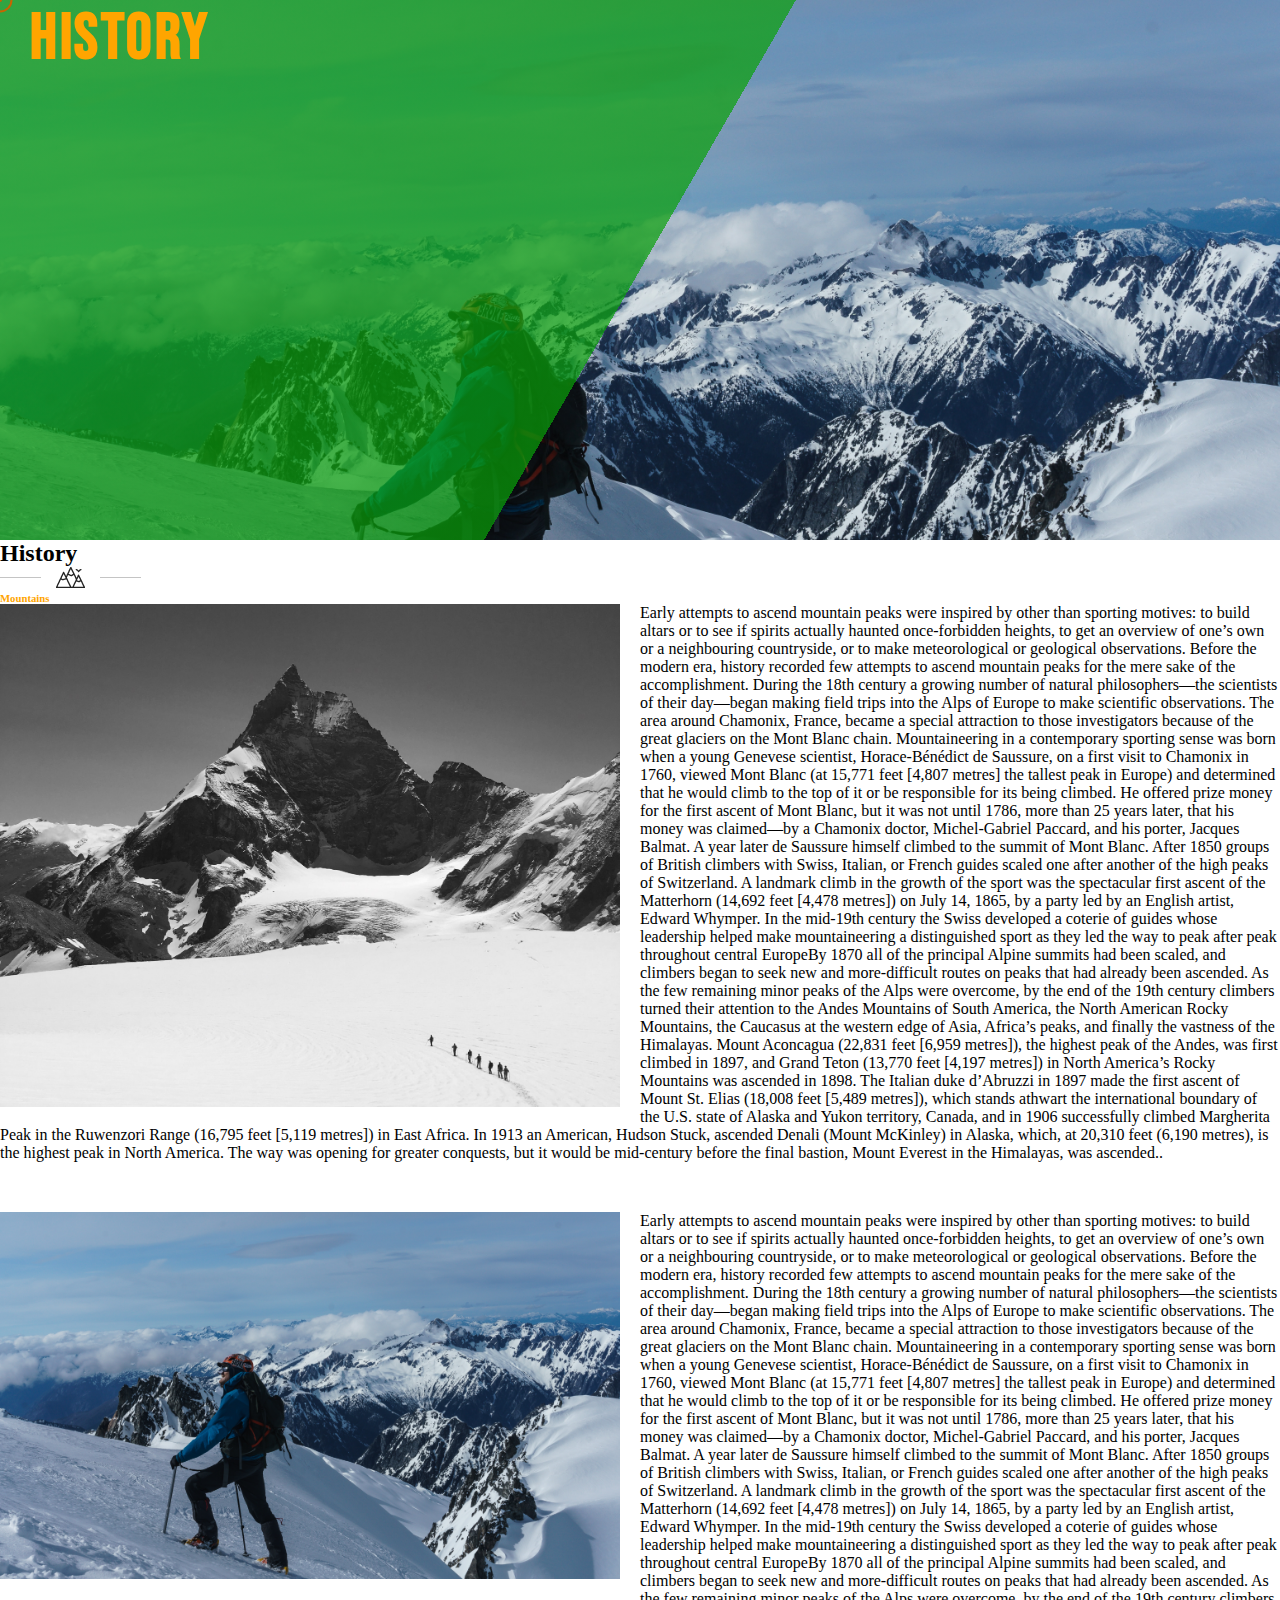
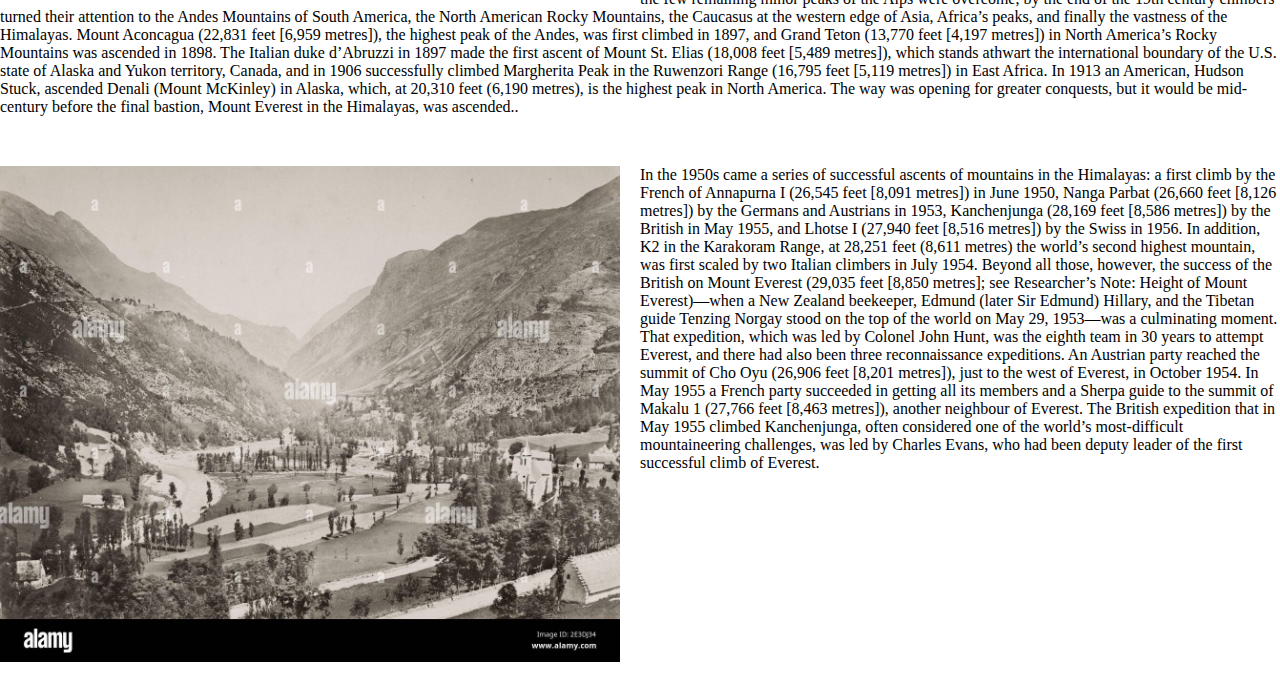
<file: history.html>
<!DOCTYPE html>
<html lang="en">

<head>
    <meta charset="UTF-8">
    <meta http-equiv="X-UA-Compatible" content="IE=edge">
    <meta name="viewport" content="width=device-width, initial-scale=1.0">
    <link href="https://cdn.jsdelivr.net/npm/bootstrap@5.0.2/dist/css/bootstrap.min.css" rel="stylesheet"
        integrity="sha384-EVSTQN3/azprG1Anm3QDgpJLIm9Nao0Yz1ztcQTwFspd3yD65VohhpuuCOmLASjC" crossorigin="anonymous">
    <link rel="stylesheet" href="style.css">
        <!-- Kursor Link -->
        <link rel="stylesheet" href="Kursor-master/dist/kursor.css">
    <title>Document</title>
</head>

<body>
    <section class="contact-head">
        <div class="contact-img history-img d-flex justify-content-center align-items-center">
            <h1>History</h1>
        </div>
    </section>
    <div class="main-heading w-100 d-flex justify-content-center align-items-center flex-column">
        <h2 class="mb-4 mt-5">History</h2>
        <img src="./images/icons/heading-img.png" class="mb-2">
        <h6 class="fw-bold">Mountains</h6>
    </div>

    <section class="history">
        <div class="container mt-5">
            <img src="images/5d-history/img1.jpg" alt="" class="">
            <p>Early attempts to ascend mountain peaks were inspired by other than sporting motives: to build altars or to
                see if spirits actually haunted once-forbidden heights, to get an overview of one’s own or a neighbouring
                countryside, or to make meteorological or geological observations. Before the modern era, history recorded
                few attempts to ascend mountain peaks for the mere sake of the accomplishment. During the 18th century a
                growing number of natural philosophers—the scientists of their day—began making field trips into the Alps of
                Europe to make scientific observations. The area around Chamonix, France, became a special attraction to
                those investigators because of the great glaciers on the Mont Blanc chain.
                Mountaineering in a contemporary sporting sense was born when a young Genevese scientist, Horace-Bénédict de
                Saussure, on a first visit to Chamonix in 1760, viewed Mont Blanc (at 15,771 feet [4,807 metres] the tallest
                peak in Europe) and determined that he would climb to the top of it or be responsible for its being climbed.
                He offered prize money for the first ascent of Mont Blanc, but it was not until 1786, more than 25 years
                later, that his money was claimed—by a Chamonix doctor, Michel-Gabriel Paccard, and his porter, Jacques
                Balmat. A year later de Saussure himself climbed to the summit of Mont Blanc. After 1850 groups of British
                climbers with Swiss, Italian, or French guides scaled one after another of the high peaks of Switzerland. A
                landmark climb in the growth of the sport was the spectacular first ascent of the Matterhorn (14,692 feet
                [4,478 metres]) on July 14, 1865, by a party led by an English artist, Edward Whymper. In the mid-19th
                century the Swiss developed a coterie of guides whose leadership helped make mountaineering a distinguished
                sport as they led the way to peak after peak throughout central EuropeBy 1870 all of the principal Alpine
                summits had been scaled, and climbers began to seek new and more-difficult routes on peaks that had already
                been ascended. As the few remaining minor peaks of the Alps were overcome, by the end of the 19th century
                climbers turned their attention to the Andes Mountains of South America, the North American Rocky Mountains,
                the Caucasus at the western edge of Asia, Africa’s peaks, and finally the vastness of the Himalayas. Mount
                Aconcagua (22,831 feet [6,959 metres]), the highest peak of the Andes, was first climbed in 1897, and Grand
                Teton (13,770 feet [4,197 metres]) in North America’s Rocky Mountains was ascended in 1898. The Italian duke
                d’Abruzzi in 1897 made the first ascent of Mount St. Elias (18,008 feet [5,489 metres]), which stands
                athwart the international boundary of the U.S. state of Alaska and Yukon territory, Canada, and in 1906
                successfully climbed Margherita Peak in the Ruwenzori Range (16,795 feet [5,119 metres]) in East Africa. In
                1913 an American, Hudson Stuck, ascended Denali (Mount McKinley) in Alaska, which, at 20,310 feet (6,190
                metres), is the highest peak in North America. The way was opening for greater conquests, but it would be
                mid-century before the final bastion, Mount Everest in the Himalayas, was ascended..</p>
        </div>
        <div class="container">
            <img src="images/5d-history/img2.jpg" alt="">
            <p >Early attempts to ascend mountain peaks were inspired by other than sporting motives: to build altars or to
                see if spirits actually haunted once-forbidden heights, to get an overview of one’s own or a neighbouring
                countryside, or to make meteorological or geological observations. Before the modern era, history recorded
                few attempts to ascend mountain peaks for the mere sake of the accomplishment. During the 18th century a
                growing number of natural philosophers—the scientists of their day—began making field trips into the Alps of
                Europe to make scientific observations. The area around Chamonix, France, became a special attraction to
                those investigators because of the great glaciers on the Mont Blanc chain.
                Mountaineering in a contemporary sporting sense was born when a young Genevese scientist, Horace-Bénédict de
                Saussure, on a first visit to Chamonix in 1760, viewed Mont Blanc (at 15,771 feet [4,807 metres] the tallest
                peak in Europe) and determined that he would climb to the top of it or be responsible for its being climbed.
                He offered prize money for the first ascent of Mont Blanc, but it was not until 1786, more than 25 years
                later, that his money was claimed—by a Chamonix doctor, Michel-Gabriel Paccard, and his porter, Jacques
                Balmat. A year later de Saussure himself climbed to the summit of Mont Blanc. After 1850 groups of British
                climbers with Swiss, Italian, or French guides scaled one after another of the high peaks of Switzerland. A
                landmark climb in the growth of the sport was the spectacular first ascent of the Matterhorn (14,692 feet
                [4,478 metres]) on July 14, 1865, by a party led by an English artist, Edward Whymper. In the mid-19th
                century the Swiss developed a coterie of guides whose leadership helped make mountaineering a distinguished
                sport as they led the way to peak after peak throughout central EuropeBy 1870 all of the principal Alpine
                summits had been scaled, and climbers began to seek new and more-difficult routes on peaks that had already
                been ascended. As the few remaining minor peaks of the Alps were overcome, by the end of the 19th century
                climbers turned their attention to the Andes Mountains of South America, the North American Rocky Mountains,
                the Caucasus at the western edge of Asia, Africa’s peaks, and finally the vastness of the Himalayas. Mount
                Aconcagua (22,831 feet [6,959 metres]), the highest peak of the Andes, was first climbed in 1897, and Grand
                Teton (13,770 feet [4,197 metres]) in North America’s Rocky Mountains was ascended in 1898. The Italian duke
                d’Abruzzi in 1897 made the first ascent of Mount St. Elias (18,008 feet [5,489 metres]), which stands
                athwart the international boundary of the U.S. state of Alaska and Yukon territory, Canada, and in 1906
                successfully climbed Margherita Peak in the Ruwenzori Range (16,795 feet [5,119 metres]) in East Africa. In
                1913 an American, Hudson Stuck, ascended Denali (Mount McKinley) in Alaska, which, at 20,310 feet (6,190
                metres), is the highest peak in North America. The way was opening for greater conquests, but it would be
                mid-century before the final bastion, Mount Everest in the Himalayas, was ascended..</p>
        </div>
        <div class="container">
            <img src="images/5d-history/img4.jpg" alt="" class="">
         <p>In the 1950s came a series of successful ascents of mountains in the Himalayas: a first climb by the French of Annapurna I (26,545 feet [8,091 metres]) in June 1950, Nanga Parbat (26,660 feet [8,126 metres]) by the Germans and Austrians in 1953, Kanchenjunga (28,169 feet [8,586 metres]) by the British in May 1955, and Lhotse I (27,940 feet [8,516 metres]) by the Swiss in 1956. In addition, K2 in the Karakoram Range, at 28,251 feet (8,611 metres) the world’s second highest mountain, was first scaled by two Italian climbers in July 1954. Beyond all those, however, the success of the British on Mount Everest (29,035 feet [8,850 metres]; see Researcher’s Note: Height of Mount Everest)—when a New Zealand beekeeper, Edmund (later Sir Edmund) Hillary, and the Tibetan guide Tenzing Norgay stood on the top of the world on May 29, 1953—was a culminating moment. That expedition, which was led by Colonel John Hunt, was the eighth team in 30 years to attempt Everest, and there had also been three reconnaissance expeditions.
    
            An Austrian party reached the summit of Cho Oyu (26,906 feet [8,201 metres]), just to the west of Everest, in October 1954. In May 1955 a French party succeeded in getting all its members and a Sherpa guide to the summit of Makalu 1 (27,766 feet [8,463 metres]), another neighbour of Everest. The British expedition that in May 1955 climbed Kanchenjunga, often considered one of the world’s most-difficult mountaineering challenges, was led by Charles Evans, who had been deputy leader of the first successful climb of Everest.</p>
        </div>
    </section>
    <!-- Kursor Master -->
<script src="Kursor-master/dist/kursor.js"></script>
<script>
    var kursorx = new kursor({
        type: 1,
        color: 'rgba(200,100,0)',
    })
    function mouseenter() {
        kursorx.hidden()
    }
    function mouseleave() {
        kursorx.hidden(false)
    }
    var kursor2 = new kursor({
        el: '.caja',
        color: 'rgba(0,0,255)',
        type: 4,
    })
</script>




</body>

</html>
</file>
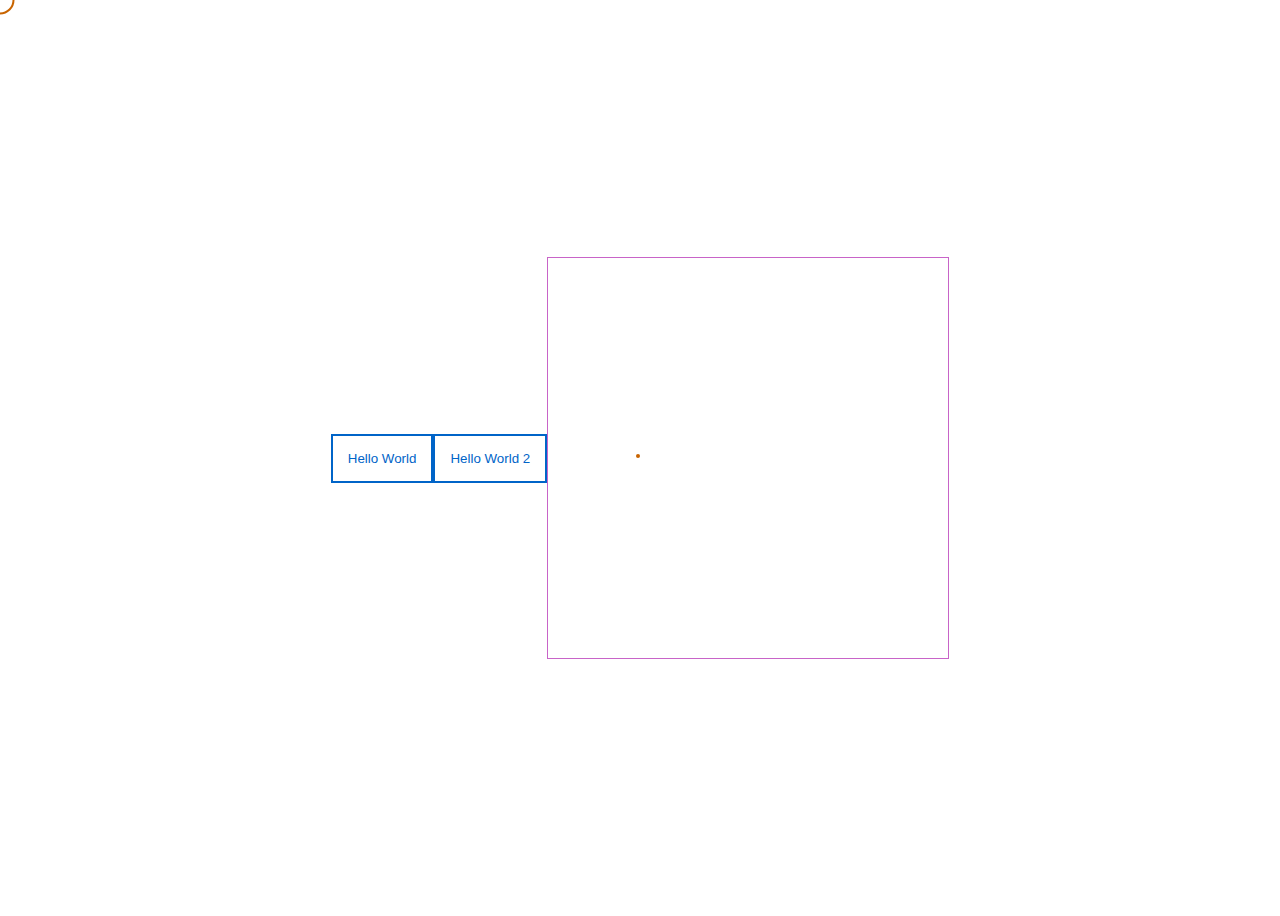
<file: Kursor-master/index2.html>
<!DOCTYPE html>
<html lang="en">
<head>
  <meta charset="UTF-8">
  <meta name="viewport" content="width=device-width, initial-scale=1.0">
  <meta http-equiv="X-UA-Compatible" content="ie=edge">
  <title>Document</title>
  <link rel="stylesheet" href="./dist/kursor.css">

  <style>
    body {
      height: 100vh;
      overflow: hidden;
      display: flex;
      align-items: center;
      justify-content: center;
    }

    button {
      padding: 15px;
      border: 0px;
      border: 2px solid rgb(0, 100, 200);
      color: rgb(0, 100, 200);
      transition: all .25s ease;
      background: transparent
    }

    button:hover {
      background: rgb(0, 100, 200);
      color: rgb(255,255,255);
    }

    .hoverx {
      background: rgb(200, 100, 200) !important
    }
    .caja {
      width: 400px;
      height: 400px;
      border: 1px solid rgb(200, 100, 200);
      overflow: hidden;
      position: relative;

    }
    .caja2 {
      width: 400px;
      height: 400px;
      border: 1px solid rgb(0, 100, 200);
      overflow: hidden;
      position: relative;

    }
  </style>
</head>
<body>

  <button onclick="clickx()" class="button k-hover">Hello World</button>
  <button onclick="clickx2()" class="button k-hover">Hello World 2</button>

  <div onmouseenter="mouseenter()" onmouseleave="mouseleave()" class="caja">
  </div>
  <!-- <div class="caja2">

  </div> -->
</body>

<script src="./dist/kursor.js"></script>

<script>
  var kursorx = new kursor({
    type: 1,
    color: 'rgba(200,100,0)',
  })


  function mouseenter () {
    kursorx.hidden()
  }
  function mouseleave () {
    kursorx.hidden(false)
  }
  // function clickx() {
  //   // kursorx.color('rgba(100,0,100)')
  //   kursorx.hidden()
  // }
  // function clickx2() {
  //   // kursorx.color('rgba(100,0,100)')
  //   kursorx.hidden(false)
  // }

  var kursor2 = new kursor({
    el: '.caja',
    color: 'rgba(0,0,255)',
    type: 4,
  })

  // var kursor2 = new kursor({
  //   type: 2,
  //   removeDefaultCursor: false,
  // })
</script>
</html>
</file>
<file: style.css>
@import url('https://fonts.googleapis.com/css2?family=Bebas+Neue&family=Kaisei+Tokumin:wght@400;500;700&family=League+Spartan:wght@100;200;300;400;500;600;700;800;900&family=Poppins:wght@300;400;500&display=swap');

* {
    margin: 0;
    padding: 0;
    box-sizing: border-box;
}

ul {
    border: none !important;
}

/*-- !=!=!=!=!=!=!=!=====!=!=!=!=!=!=!=!
    Variables
!=!=!=!=!=!=!=!=====!=!=!=!=!=!=!=!=! */
:root {
    --orange-1: #ffa500;
    --green-1: #09a109;
    --black-1: #000;
    --black-2: #171717ec;
    --black-3: #0000009a;
    --line: #555454ec;
    --main-heading: 'Bebas Neue', cursive;
}


/*-- !=!=!=!=!=!=!=!=====!=!=!=!=!=!=!=!
    Utility Classes
!=!=!=!=!=!=!=!=====!=!=!=!=!=!=!=!=! */
.main-heading h6 {
    color: var(--orange-1);
}

.btn1 {
    color: var(--black-1);
    border: 1px solid var(--black-1);
    padding: 12px 18px;
    transition: 0.5s;
    border-radius: 4px;
}

.btn1:hover {
    background-color: var(--orange-1);
    color: #fff;
    border: 1px solid var(--orange-1);
}

.btn6 {
    padding: 10px 20px;
    font-size: 20px;
    color: #000;
    background-color: transparent;
    border: 2px solid var(--orange-1);
    border-radius: 5px;
    transition: ease-in-out 0.3s;
    outline: none;
    position: relative;
    z-index: 1;
}

.btn6:hover {
    color: #fff;
    cursor: pointer;
}

.btn6::before {
    content: '';
    transition: 0.5s all ease-in-out;
    width: 100%;
    position: absolute;
    top: 0;
    left: 50%;
    right: 50%;
    bottom: 0;
    opacity: 0;
    background-color: var(--orange-1);
    border-radius: 8px;
}

.btn6:hover::before {
    transition: 0.5s all ease-in-out;
    left: 0;
    right: 0;
    opacity: 1;
    z-index: -1;
}

/*-- !=!=!=!=!=!=!=!=====!=!=!=!=!=!=!=!
    Index-Page Styling
!=!=!=!=!=!=!=!=====!=!=!=!=!=!=!=!=! */
/* Navbar Start */
/* Sticky Navbar Start */

nav {
    top: 0;
    left: 0;
    z-index: 99999;
    transition: 0.3s ease-in-out;
}

nav.sticky {
    padding-top: 12px;
    padding-bottom: 12px;
    background-color: #fff !important;
    box-shadow: 0 0 15px #515151;
}

/* Sticky Navbar End */
.navbar-brand {
    font-size: 32px !important;
}

#navbarNav .navbar-nav .nav-item {
    display: flex;
    justify-content: center;
    align-items: center;
}

.navbar-nav .nav-item {
    font-size: 18px;
    padding-left: 18px;
    padding-right: 18px;
    transition: 0.3s ease-in-out;
}

.navbar-nav .nav-item a {
    font-size: 18px;
    padding-left: 0 !important;
    padding-right: 0 !important;
    margin-left: 8px;
    margin-right: 8px;
    color: var(--black-2);
}

.nav-active,
.navbar-nav .nav-item a:hover {
    color: var(--orange-1) !important;
}

.nav-link {
    position: relative;
    display: inline-block;
}

.nav-active::before {
    width: 100% !important;
}

.nav-link::before,
.logo .nav-link::before {
    content: '';
    height: 2px;
    background-color: var(--orange-1);
    right: 0;
    bottom: 0;
    width: 0;
    transition: width 0.3s ease-in-out;
    position: absolute;
}

.nav-link:hover::before {
    width: 100%;
    left: 0;
    right: 0;
}

.logo .nav-link:hover:before {
    width: 0 !important;
}

/* Drop-Down Start */
.drop {
    position: relative;
    z-index: 9999;
}

.drop .drop-menu {
    padding: 12px !important;
    overflow: hidden;
    position: absolute;
    top: 100%;
    left: -20%;
    display: none;
    animation: dropmenu 1s ease forwards;
    background-color: #ffffff66;
    color: #515151;
}

.drop .drop-menu li {
    list-style: none;
    padding-right: 32px;

}

.drop .drop-menu li a {
    display: block;
    text-decoration: none;
    padding: 10px;
}

@keyframes dropmenu {
    0% {
        left: 0;
    }

    100% {
        left: 20%;
        background-color: white;
        color: #000;
    }
}

.drop:hover .drop-menu {
    display: block;
}

.offcanvas {
    z-index: 9999 !important;
}

/* Drop-Down End */

/* Header Start */
.carousel-item::before {
    content: '';
    position: absolute;
    top: 0;
    left: 0;
    width: 100%;
    height: 100%;
    background-color: #0000006d;
}

#carousel img {
    height: 95vh;
}

.carousel-caption {
    padding-bottom: 12rem !important;
    padding: 2px 100px;
}

.carousel-caption h1 {
    font-family: var(--main-heading);
    font-weight: 800;
    font-size: 64px;
    color: var(--green-1);
    letter-spacing: 2.5px;
    word-spacing: 5px;
    padding: 0 30px;
}

.carousel-caption p {
    padding: 10px 100px;
    font-size: 14px;
    letter-spacing: 0.5px;
}

/* About-Us Start */
#about .about-img img {
    height: 100vh !important;
}

.about-text::before {
    background-color: #ffb215;
    content: "";
    height: 3px;
    width: 44px;
    position: absolute;
    top: 100%;
    left: 0;
    right: 0;
    margin: 0 auto;
}

.about-text {
    padding-left: 5rem;
    padding-right: 5rem;
    font-weight: 500;
}

.about-text2 {
    padding-top: 7rem;
    padding-left: 5rem;
    padding-right: 5rem;
}

/* Destination Start */
.box {
    margin-top: 20px;
    position: relative;
    overflow: hidden;
}

.box img {
    display: block;
    width: 100%;
}

.box-content {
    position: absolute;
    top: 20%;
    left: 50%;
    transform: translate(-50%, -50%);
    color: white;
    text-align: center;
    opacity: 0;
    z-index: 1;
}

.box:hover .box-content {
    opacity: 1;
    transition: all 0.9s ease-in-out;
    top: 50%;
}

.box::after {
    content: "";
    position: absolute;
    display: block;
    top: 0;
    left: 0;
    height: 100%;
    width: 100%;
    background-color: var(--black-3);
    opacity: 0;
    transition: opacity 0.5s ease-in-out;
}

.box:hover::after {
    opacity: 1;
}

.box-content .line {
    width: 50px;
    border-bottom: 2px solid var(--orange-1);
    margin: auto;
}

.box-content h3 {
    margin-top: 40px;
    font-size: 22px;
}

.box-content span,
.box-content sub {
    color: var(--orange-1);
}

.icons i {
    font-size: 20px;
    margin-top: 10px;
}

.box .flex {
    display: flex;
}

.box .flex li {
    list-style: none;
    font-size: 20px;
    margin: 20px 0;
}

.box .flex a {
    color: white;
    padding: 5px 10px;
    margin: 5px;
    background-color: var(--orange-1);
    text-align: center;
}

.box .flex a:hover {
    border: 2px solid white;
    background-color: unset;
    transition: all 0.8s ease-in-out;

}

.box .pak {
    position: absolute;
    top: 50%;
    left: 50%;
    transform: translate(-50%, -50%);
    color: white;
    font-size: 30px;
    opacity: 1;
    transition: 0.5s;
}

.box:hover .pak {
    opacity: 0;
}

/* Counter Start */
.counter-section {
    background-attachment: fixed;
    background-image: url('./images/1-index/counter/counter-bg.jpg');
    background-position: center center;
    background-repeat: no-repeat;
    padding-bottom: 120px !important;
    padding-top: 150px !important;
    margin-top: 7rem;
}

.counter-section::before {
    background-color: rgba(0, 0, 0, 0.8);
    content: "";
    display: inline-block;
    position: absolute;
    left: 0;
    right: 0;
    top: 0;
    bottom: 0;
}

.counter-box {
    margin-bottom: 30px;
    z-index: 99;
}

.counter-box .counter-details h3 {
    font-size: 52px;
    font-weight: bold;
    letter-spacing: 4.16px;
    margin-bottom: 22px;
    margin-top: 28px;
    word-wrap: break-word;
    line-height: 1.1;

}

.counter-box .counter-details p {
    font-size: 16px;
    font-weight: bold;
    letter-spacing: 0.64px;
    line-height: 24px;
    text-transform: uppercase;
    padding-top: 35px;
    position: relative;
    word-wrap: break-word;
    margin: 0 0 30px !important;
}

.counter-box .counter-details p::before {
    background-color: var(--orange-1);
    content: "";
    height: 3px;
    width: 44px;
    position: absolute;
    top: 0;
    left: 0;
    right: 0;
    margin: 0 auto;
}

/* Visited-Places Section */
.list-heading {
    color: var(--orange-1);
}

.list-heading span {
    color: var(--black-1);
}

.visit-details i,
.visit-details small {
    font-size: 13px;
}

.tour-text {
    font-size: 13px;
    letter-spacing: 1.5px;
}

.visit-details a {
    font-size: 13px;
    color: var(--green-1);
    transition: 0.2s;
}

.visit-details a:hover {
    color: var(--orange-1);
}

.tour-img {
    overflow: hidden;
}

.tour-img img {
    height: 100%;
    transition: 0.5s;
}

.tour-img img:hover {
    transform: scale(1.1);
}



/* Latest NEws Start */
.news-section {
    background-color: #f9f9f9;

}

.latest-news .news-items {
    margin-bottom: 40px;
}

.latest-news .news-items h3 {
    font-size: 25px;

}

.latest-news .news-items h3:hover {
    color: var(--orange-1);

}

.latest-news .news-items span {
    color: black;
    list-style: none;
    text-decoration: none;
    margin-bottom: 30px;
    margin-right: 20px;
}

.latest-news .news-items a {
    color: black;
    text-decoration: none;
    margin-left: 10px;


}

.latest-news .news-items a:hover {
    color: var(--orange-1);


}


.latest-news .news-items p {
    margin-top: 20px;
}

.latest-news .news-items .btn {
    border: 1px solid black;
    padding: 10px 30px;
}

/* Latest News  Carousel///////////////////////////////////  */

.container {
    /* width: 94%; */

}

.news-section-slider .first-box a {
    color: black;
    text-decoration: none;



}

.news-section-slider .first-box img {
    width: 100px;
    margin: 50px 10px;


}

.news-section-slider .flex {
    display: flex;
    /* align-items: center; */

}

.news-section-slider .first-box h3 {
    font-size: 13px;
    line-height: 24px;
    letter-spacing: 0.72px;
    text-transform: uppercase;
    font-weight: 600;
    margin-top: 28px;
    /* border: 2px solid red; */
}

.news-section-slider .first-box span p {
    font-weight: 200;
}


/* Testimonials Start */
.row {
    --bs-gutter-x: 0;
}

.slider {
    width: 100%;
    margin: 30px auto;
}

.slick-slide {
    margin: 0px 20px;
}

.slick-slide img {
    width: 100%;
}

.slick-prev:before,
.slick-next:before {
    color: black;
}

.slick-slide {
    transition: all ease-in-out .5s;
    opacity: 1;
}

.slick-active {
    opacity: 1;
}

.slick-current {
    opacity: 1;
}

.testimonial .row {
    --bs-gutter-x: 0;
}

.testimonial {
    background-image: url('./images/1-index/testimonials/testimonial-bg.jpg');
    background-position: center center;
    background-repeat: no-repeat;
    background-size: cover;
    position: relative;
    padding: 100px 0;
    z-index: -1;
}

.testimonial::before {
    background-color: rgba(74, 169, 51, 0.9);
    content: "";
    display: inline-block;
    position: absolute;
    left: 0;
    right: 0;
    top: 0;
    bottom: 0;
    z-index: -1;
}

.testimonial .header h2 {
    color: white;
    z-index: 2;
    text-align: center;
}

.testimonial .card {
    width: 100%;
    height: auto;
    display: flex;
    border-radius: 15px;
    overflow: hidden;
}

.testimonial p {
    font-size: 17px;
    padding: 0px 20px;
    text-align: center;
}

.testimonial .card p::before {
    background-image: url("images/quote.png");
    content: "";
    display: inline-block;
    width: 46px;
    height: 41px;
    position: absolute;
    left: 20px;
    top: 20px;
    z-index: 1;
    opacity: 0.2;
}

.testimonial .card img {
    width: 80px;
    height: 80px;
    margin: 0 auto;
    border-radius: 50%;
}

.testimonial .name h3 {
    text-align: center;
    font-size: 20px;
    margin-top: 14px;
}

.card .name p {
    margin-bottom: 50px;
}

.testimonial .h1 {
    text-align: center;
    z-index: 1;
    background-image: url("./images/1-index/testimonials/testimonial-bg.jpg");
    background-repeat: no-repeat;
    background-position: bottom center;
    color: #232323;
    font-family: 'Nixie One', cursive;
    font-size: 32px;
    font-weight: bold;
    letter-spacing: 1.92px;
    margin-top: 0;
    padding-bottom: 32px;
}

.testimonial .p1 {
    color: white;
    z-index: 1;
    font-size: 20px;
}

/* NewsLetter Start */
#newsletter {
    min-height: 80vh;
    background-image: url('./images/1-index/header/slide-1.jpg');
    background-size: cover;
    background-position: center;
    background-repeat: no-repeat;
    position: relative;
    z-index: 1;
}

#newsletter::before {
    content: '';
    width: 100%;
    height: 100%;
    position: absolute;
    top: 0;
    left: 0;
    right: 0;
    bottom: 0;
    display: inline-block;
    background-color: var(--green-1);
    opacity: 0.8;
    z-index: -1;
}

#newsletter input::placeholder {
    font-size: 18px !important;
}

#newsletter p {
    padding: 20px 270px !important;
    text-align: center;
}

.input-group {
    margin: 0 auto;
}

/* Footer Start */
footer .brand {
    font-family: var(--lg-font);
    letter-spacing: 2px;
}

footer a {
    color: #fff;
    transition: color 0.3s ease;
}

footer a:hover {
    color: var(--orange-1) !important;
}

footer .ftr-line {
    border-bottom: 1px solid var(--line);
}

.ftr-recent-img img {
    padding-bottom: 4px !important;
}

.arr div {
    border-top: 1px solid var(--line) !important;
}

/*-- !=!=!=!=!=!=!=!=====!=!=!=!=!=!=!=!
    About-Page Styling
!=!=!=!=!=!=!=!=====!=!=!=!=!=!=!=!=! */
.destination-img {
    background-image: linear-gradient(120deg, rgba(9, 161, 9, 0.7) 50%, transparent 50%), url('./images/1-index/destination/header-img.jpg') !important;
}

#guides {
    width: 100%;
    display: flex;
    justify-content: space-between;
    flex-wrap: wrap;
    align-items: center;

}
.card-2,
.card-11 {
    margin-top: 25px;
}

.card-3 {
    margin-top: 25px;
}

.card-1 {
    position: relative;
    width: 300px;
    height: 400px;
    background-color: #fff;
    transition: 0.5s;
    border-radius: 10px;
    box-shadow: 0 10px 20px 0 rgba(0, 0, 0, 0.5);
    padding: 10px 0px !important;

    text-align: center;
}

.face {
    position: absolute;
    top: 0;
    left: 0;
    width: 100%;
    height: 100%;
    display: flex;
    justify-content: center;
    align-items: center;
    flex-direction: column;
    border-radius: 10px;
}

.face1 {
    text-align: center;
    padding: 20px;
    /* color: var(--orange-1); */
    transition: 0.5s;
}

.face1 h2 {
    text-transform: uppercase;
    margin-top: 100px;
    font-size: 1.5rem;
}

.face1 p {
    text-align: center;
    margin-top: 15px;
}

.face1 a {
    margin-top: 10px;
    padding: 5px 10px;
    text-decoration: none;
    color: var(--orange-1);
    border: 2px solid var(--orange-1);
    text-transform: capitalize;
    font-weight: bold;
    transition: 0.3s;
}

.face1 a:hover {
    color: var(--green-1);
}

.face2 {
    transition: 0.5s;
}

.face2 img {
    width: 100%;
    height: 100%;
    transition: 0.5s;
    border-radius: 10px;
}

.card-1:hover .face2 {
    width: 120px !important;
    height: 120px !important;
    border-radius: 50%;
    top: 20px;
    left: 31%;
}

.card-1:hover .face2 img {
    border-radius: 50%;
}
@media only screen and (max-width: 768px) {
    #guides {
        width: 300px;
        display: flex;
        justify-content: space-between;
        flex-wrap: wrap;
        align-items: center;
   
    }
    .card-1 {
        position: relative;
        width: 100%;
        height: 400px;
        background-color: #fff;
        transition: 0.5s;
        border-radius: 10px;
        box-shadow: 0 10px 20px 0 rgba(0, 0, 0, 0.5);
        padding: 10px 0px !important;
    }
  }

/*-- !=!=!=!=!=!=!=!=====!=!=!=!=!=!=!=!
    Service-Page Styling
!=!=!=!=!=!=!=!=====!=!=!=!=!=!=!=!=! */
.services-img {
    background-image: linear-gradient(120deg, rgba(9, 161, 9, 0.7) 50%, transparent 50%), url('./images/3-services/header.jpg') !important;
}

/*-- !=!=!=!=!=!=!=!=====!=!=!=!=!=!=!=!
    Gallery-Page Styling
!=!=!=!=!=!=!=!=====!=!=!=!=!=!=!=!=! */
.gallery-img {
    background-image: linear-gradient(120deg, rgba(9, 161, 9, 0.7) 50%, transparent 50%), url('./images/4-gallery/gallery-header.jpg') !important;
}

.gallery-section-header {
    display: inline-block;
    width: 100%;
    text-align: center;
}

.gallery-section-header h3 {
    background-image: url(images/section-header-sep.png);
    background-repeat: no-repeat;
    background-position: bottom center;
    color: #232323;
    font-family: 'Nixie One', cursive;
    font-size: 30px;
    font-weight: bold;
    letter-spacing: 1.92px;
    margin-top: 50px;
    padding-bottom: 35px;
}

main {
    display: grid;
    place-items: center;
    background-color: rgb(31, 30, 30);
    margin: 40px 0 150px 0;
}

.grid-container {
    display: grid;
    grid-template-columns: repeat(4, 1fr);
    grid-template-rows: repeat(3, 240px);
    gap: 2px;
    width: 100%;
    padding: 5px;

}

.item {
    transition: all 0.5s;
}

.grid-container:hover .item {
    opacity: 0.2;
}

.item:hover {
    opacity: 1 !important;
}

.item img {
    width: 100%;
    height: 100%;
    object-fit: cover;
}

.r-span2 {
    grid-row: span 2;
}

.c-span2 {
    grid-column: span 2;
}

/*-- !=!=!=!=!=!=!=!=====!=!=!=!=!=!=!=!
    Destination-Page Styling
!=!=!=!=!=!=!=!=====!=!=!=!=!=!=!=!=! */
.destination-img {
    background-image: linear-gradient(120deg, rgba(9, 161, 9, 0.7) 50%, transparent 50%), url('./images/1-index/destination/header-img.jpg') !important;
}

/*-- !=!=!=!=!=!=!=!=====!=!=!=!=!=!=!=!
    Hazards-Page Styling
!=!=!=!=!=!=!=!=====!=!=!=!=!=!=!=!=! */
/* Hazards-Header */
.hazards-img {
    background-image: linear-gradient(120deg, rgba(9, 161, 9, 0.7) 50%, transparent 50%), url('./images/5a-hazards/hazards-head.jpg') !important;
    background-position: center;
}

/* Different-Hazards */
.risks img {
    height: 60vh;
    background-position: center;
    background-size: cover;
}

.risks h2 {
    font-family: var(--main-heading);
    letter-spacing: 0.8px;
}

/*-- !=!=!=!=!=!=!=!=====!=!=!=!=!=!=!=!
    Shelter-Page Styling
!=!=!=!=!=!=!=!=====!=!=!=!=!=!=!=!=! */
/* Shelter-Header */
.shelter-img {
    background-image: linear-gradient(120deg, rgba(9, 161, 9, 0.7) 50%, transparent 50%), url('./images/5b-shelter/shelter-header.webp') !important;
    background-position: center;
}

/*-- !=!=!=!=!=!=!=!=====!=!=!=!=!=!=!=!
    Techniques Styling
!=!=!=!=!=!=!=!=====!=!=!=!=!=!=!=!=! */
.technique-img {
    background-image: linear-gradient(120deg, rgba(9, 161, 9, 0.7) 50%, transparent 50%), url('./images/5c-techniques/techniques-header.jpg') !important;
    background-position: center;
}

#technique {
    background-color: rgba(0, 0, 0, 0.133);
}

#technique h1 {
    font-size: 4rem;
    font-family: var(--main-heading);
    line-height: 1.5;
    letter-spacing: 2px;
}

#technique ol li {
    padding: 15px 5px;
    font-weight: bold;
}

/*-- !=!=!=!=!=!=!=!=====!=!=!=!=!=!=!=!
   History
!=!=!=!=!=!=!=!=====!=!=!=!=!=!=!=!=! */
.history-img {
    background-image: linear-gradient(120deg, rgba(9, 161, 9, 0.7) 50%, transparent 50%), url('./images/5d-history/img2.jpg') !important;
    background-position: center;
    background-repeat: no-repeat;
    background-size: cover;
}

.history img {
    height: auto;
    width: 50%;
    float: left;
    padding: 0 20px 12px 0;

}

.history p {
    /* overflow-y: scroll; */
    margin-bottom: 50px;
}

@media (max-width: 425px) {
    .history img {
        width: 100%;
    }

    .history .img2 {
        width: 500px;
        height: 100px;
        border: 2px solid red;

    }

}

.history .img2 {
    float: right;
    width: 50%;
}

/*-- !=!=!=!=!=!=!=!=====!=!=!=!=!=!=!=!
    Shop-Page Styling
!=!=!=!=!=!=!=!=====!=!=!=!=!=!=!=!=! */
.shop-header {
    background-image: linear-gradient(120deg, rgba(9, 161, 9, 0.7) 50%, transparent 50%), url('./images/6-shop/shop-header.jpg') !important;
}

.products {
    padding-left: 0;
    display: flex;
    justify-content: center;
    align-items: center;
    flex-wrap: wrap;
    width: 100%;
}

.products .product {
    width: 13.4rem;
    text-align: center;
    position: relative;
    overflow: hidden;
    margin-bottom: 66px;
    margin-right: 2.5%;
    box-shadow: 0 4px 8px 0 rgba(0, 0, 0, 0.3);
    padding-bottom: 20px !important;
}

.products .product a {
    text-decoration: none;
    display: inline-block;
    width: 100%;
}

.products .product a>h3 {
    font-size: 11px;
    font-weight: bold;
    text-transform: uppercase;
    letter-spacing: 0.66px;
    color: var(--black-2);
    margin-top: 23px;
}

.products .product a>.star-rating {
    font-size: 13px;
    color: var(--orange-1);
    display: inline-block;
    width: 100%;
    margin-bottom: 7px;
}

.products .product a>.star-rating i {
    margin: 0 4px;
}

.products .product a>span {
    color: var(--orange-1);
    font-weight: bold;
    letter-spacing: 0.56px;
}

.products .product .wishlist-box {
    background-color: rgba(74, 169, 51, 0.8);
    display: inline-block;
    position: absolute;
    left: 100%;
    right: 0;
    top: 54px;
    width: 165px;
    max-width: 100%;
    padding: 10px;
    margin: 0 auto;
    transition: all 1s ease 0s;
    opacity: 0;
    visibility: hidden;
}

.products .product .wishlist-box a {
    background-color: var(--green-1);
    font-size: 13px;
    float: left;
    width: 50%;
    text-align: center;
    color: #fff;
    padding: 5px 5px 4px;
    border: 1px solid var(--green-1);
    text-decoration: none;
}

.products .product .wishlist-box a i {
    font-size: 14px;
    margin-right: 5px;
}

.products .product a.addto-cart {
    background-color: rgba(74, 169, 51, 0.8);
    max-width: 100%;
    width: 165px;
    left: -100%;
    right: 0;
    position: absolute;
    top: 156px;
    margin: 0 auto;
    color: #fff;
    padding: 10px;
    text-decoration: none;
    transition: all 1s ease 0s;
    opacity: 0;
    visibility: hidden
}

.products .product:hover .wishlist-box,
.products .product:hover a.addto-cart {
    left: 0;
}

.products .product:hover .wishlist-box,
.products .product:hover a.addto-cart {
    opacity: 1;
    visibility: visible;
}

/* widget-products */
.widget_popular_products .pp-box {
    margin-bottom: 30px;
    position: relative;
    padding-left: 102px;
    display: inline-block;
    width: 100%;
    padding-bottom: 15px;
    border-bottom: 1px solid #ececec;
    min-height: 90px;
}

.widget_popular_products .pp-box .product-img {
    position: absolute;
    left: 0;
    top: 0;
    width: 75px;
    height: 75px;
}

.widget_popular_products .pp-box h4 {
    color: #232323;
    font-size: 12px;
    letter-spacing: 0.72px;
    margin: 5px 0;
}

.widget_popular_products .pp-box h4 span {
    display: block;
    margin: 10px 0;
    font-size: 12px;
    font-weight: bolder;
    color: #ffb215;
}

.widget_popular_products .pp-box .star-rating {
    color: #fbc725;
    float: left;
    font-size: 13px;
}

.widget_popular_products .pp-box:last-child {
    margin-bottom: 0px;
}

/*-- !=!=!=!=!=!=!=!=====!=!=!=!=!=!=!=!
    Blog-Page Styling
!=!=!=!=!=!=!=!=====!=!=!=!=!=!=!=!=! */
/* blog-header */
.blog-header {
    background-image: linear-gradient(120deg, rgba(9, 161, 9, 0.7) 50%, transparent 50%), url('./images/7-blogs/blog-2.jpg') !important;
}

/* post */
.type-post {
    margin-bottom: 44px;
}

.type-post .entry-cover img {
    max-width: 100%;
    height: auto;
}

.type-post .entry-cover h3 {
    background-color: rgba(0, 0, 0, 0.8);
    bottom: 0;
    font-size: 13px;
    text-transform: uppercase;
    font-weight: bold;
    line-height: 24px;
    left: 0;
    right: 0;
    padding: 15px;
    letter-spacing: 0.78px;
}

.type-post .entry-cover a {
    display: inline-block;
    width: 100%;
}

.type-post .entry-cover .post-date {
    position: absolute;
    top: 20px;
    left: 20px;
}

.type-post .entry-cover .post-date a {
    background-color: var(--green-1);
    color: var(--black-2);
    font-size: 12px;
    width: 60px;
    height: 60px;
    text-transform: uppercase;
    letter-spacing: 1.92px;
    padding: 5px 0;
}

.type-post .entry-cover .post-date a b {
    font-size: 22px;
    letter-spacing: 1.2px;
    font-weight: 700;
}

.type-post .entry-meta {
    margin-top: 23px;
    margin-bottom: 20px;
}

.type-post .entry-meta>div {
    display: inline-block;
    margin: 0 15px;
    color: #777;
    font-size: 12px;
    letter-spacing: 0.72px;
    position: relative;
}

.type-post .entry-meta>div a {
    color: var(--black-2);
    text-decoration: none;
}

.type-post .entry-meta>div a i {
    margin-right: 10px;
    font-size: 15px;
}

.type-post .entry-meta>div+div::before {
    content: "|";
    position: absolute;
    left: -18px;
    top: 0;
    bottom: 0;
}

.type-post .entry-content {
    margin-bottom: 33px;
}

.type-post .entry-content p {
    font-size: 12px;
    line-height: 26px;
    letter-spacing: 0.72px;
    margin-bottom: 20px;
}

.type-post .entry-content a {
    color: var(--black-2);
    font-size: 12px;
    text-transform: uppercase;
    letter-spacing: 0.72px;
    padding: 14px 40px 12px;
    border: 1px solid var(--line);
    text-decoration: none;
    margin-top: 6px;
    transition: 0.5s;
}

.type-post .entry-content a:hover {
    color: #fff;
    background-color: var(--orange-1);
    border: 1px solid var(--orange-1);
}

.type-post .entry-footer {
    padding-bottom: 10px;
    border-bottom: 1px solid #ececec;
}

.type-post .entry-footer .tags i {
    transform: rotate(90deg);
    margin-right: 10px;
}

.type-post .entry-footer .tags a {
    color: var(--black-2);
    font-size: 13px;
    letter-spacing: 0.78px;
    text-transform: capitalize;
    margin-right: 5px;
    text-decoration: none !important;
}

.type-post .entry-footer ul.social li {
    display: inline-block;
    margin-left: 20px;
}

.type-post .entry-footer ul.social li a {
    color: var(--black-2);
    text-decoration: none;
    transition: 0.5s;
}

.type-post .entry-footer ul.social li a:hover {
    color: var(--orange-1);
}

/* blog-widget-area */
.widget {
    border: 1px solid #ececec;
    padding: 25px 20px 40px;
    margin-bottom: 38px;
}

.widget-title {
    font-size: 12px;
    font-weight: bold;
    text-transform: uppercase;
    letter-spacing: 0.72px;
    line-height: 24px;
    margin-top: 0;
    margin-bottom: 30px;
    padding-bottom: 13px;
    position: relative;
    text-align: center;
}

.widget-title::before {
    background-color: var(--orange-1);
    content: "";
    display: inline-block;
    width: 45px;
    height: 2px;
    position: absolute;
    left: 0;
    right: 0;
    bottom: 0;
    margin: 0 auto;
}

.widget_about .about-block img {
    max-width: 100%;
    height: auto;
    margin-bottom: 18px;
}

.widget_about .about-block p {
    font-size: 12px;
    line-height: 24px;
    letter-spacing: 0.72px;
    padding: 0 9px;
    margin-bottom: 15px;
}

.widget_twitter_feeds>a,
.widget_about .about-block a {
    font-size: 11px;
    text-transform: uppercase;
    letter-spacing: 0.66px;
    color: var(--green-1);
    text-decoration: underline;
    transition: 0.3s;
}

.widget_twitter_feeds>a:hover,
.widget_about .about-block a:hover {
    color: var(--orange-1);
}

.input-group {
    position: relative;
    display: table;
    border-collapse: separate;
}

.widget_search .input-group {
    background-color: #dad7d7;
}

.widget_search .input-group .form-control {
    color: #a0a0a0;
    font-size: 11px;
    padding: 19px 15px;
    text-transform: capitalize;
    height: auto;
    font-weight: 500;
}

.widget_search .btn-default {
    color: #777777;
    font-size: 16px;
    padding: 19px 20px;
    line-height: 16px;
}

.widget_categories {
    padding-bottom: 32px;
}

.widget_categories ul li:first-child {
    padding-top: 0;
}

.widget_categories ul li {
    border-bottom: 1px solid #ececec;
    padding-bottom: 10px;
    padding-top: 10px;
    margin-bottom: 11px;
}

.widget_categories ul li::before {
    background-color: #232323;
    content: "";
    width: 10px;
    height: 10px;
    display: inline-block;
    transform: rotate(45deg);
    -webkit-transform: rotate(45deg);
    -moz-transform: rotate(45deg);
    -ms-transform: rotate(45deg);
    margin-right: 15px;
    -webkit-transition: all 1s ease 0s;
    -moz-transition: all 1s ease 0s;
    -o-transition: all 1s ease 0s;
    transition: all 1s ease 0s;
}

.widget_categories ul li:hover:before {
    background-color: var(--green-1);
}

.widget_categories li a {
    color: var(--black-2);
    text-decoration: none;
    letter-spacing: 0.98px;
    font-size: 12px;
    text-transform: capitalize;
    -webkit-transition: all 0.4s ease 0s;
    -moz-transition: all 0.4s ease 0s;
    -o-transition: all 0.4s ease 0s;
    transition: all 0.4s ease 0s;
}

.widget_categories span {
    float: right;
}

.widget_categories li a:hover {
    color: var(--green-1);
}

.widget_latest_post .post-box {
    min-height: 89px;
    position: relative;
    padding-left: 94px;
    display: inline-block;
    width: 100%;
    border-bottom: 1px solid #ececec;
    margin-bottom: 33px;
    padding-bottom: 14px;
}

.widget_latest_post .post-box>a {
    position: absolute;
    left: 0;
    top: 0;
    color: #fff;
}

.widget_latest_post .post-box>a::before {
    border-color: rgba(255, 255, 255, 0.502);
    background-color: rgba(0, 0, 0, 0.502);
    bottom: 4px;
    content: "";
    display: inline-block;
    position: absolute;
    left: 4px;
    right: 4px;
    top: 4px;
}

.widget_latest_post .post-box>a::after {
    content: "\f002";
    font-size: 15px;
    position: absolute;
    left: 0;
    right: 0;
    top: 50%;
    transform: translate(0%, -50%);
    -webkit-transform: translate(0%, -50%);
    -moz-transform: translate(0%, -50%);
    -ms-transform: translate(0%, -50%);
    text-align: center;
}

.widget_latest_post .post-box>h5 {
    font-size: 12px;
    line-height: 24px;
    letter-spacing: 0.72px;
    margin-top: 0;
    margin-bottom: 5px;
    text-transform: capitalize;
}

.widget_latest_post .post-box>h5 a {
    color: var(--black-2);
    text-decoration: none;
}

.widget_latest_post .post-box>h5 a:hover,
.widget_latest_post .post-box>span a:hover,
.widget_twitter_feeds .twitter-feed>span a:hover {
    color: var(--orange-1);
}

.widget_latest_post .post-box>h5 a span+span {
    margin-left: 25px;
}

.widget_latest_post .post-box>h5 a span+span::before {
    content: "|";
    position: relative;
    left: -13px;
    color: #dfdfdf;
}

.widget_latest_post .post-box>.post-date {
    display: inline-block;
    width: 100%;
    margin-bottom: 5px;
}

.widget_latest_post .post-box>.post-date a {
    font-size: 10px;
    letter-spacing: 0.6px;
    color: var(--orange-1);
    text-decoration: none;
    line-height: 24px;
}

.widget_latest_post .post-box>.post-date a i {
    margin-right: 10px;
    font-size: 12px;
    vertical-align: middle;
    line-height: 24px;
}

.widget_latest_post .post-box>span a {
    color: var(--black-2);
    font-size: 10px;
    text-decoration: none;
    display: inline-block;
    letter-spacing: 0.6px;
    text-transform: capitalize;
}

.widget_latest_post .post-box>span a i {
    margin-right: 7px;
    font-size: 12px;
}

.widget_latest_post .post-box:last-child {
    margin-bottom: 0;
}

.widget_twitter_feeds .twitter-feed {
    text-align: left;
    border: 1px solid #ececec;
    margin-bottom: 30px;
    padding: 15px 10px 20px 34px;
    position: relative;
}

.widget_twitter_feeds .twitter-feed>i {
    position: absolute;
    left: 10px;
    top: 20px;
    font-size: 14px;
    color: var(--orange-1);
}

.widget_twitter_feeds .twitter-feed p {
    font-size: 12px;
    letter-spacing: 1.44px;
    line-height: 24px;
}

.widget_twitter_feeds .twitter-feed p a {
    display: block;
    color: var(--orange-1);
    text-decoration: underline;
}

.widget_twitter_feeds .twitter-feed>span {
    display: block;
    text-align: right;
}

.widget_twitter_feeds .twitter-feed>span a {
    font-size: 10px;
    color: var(--black-2);
    text-transform: capitalize;
    text-decoration: none;
    letter-spacing: 0.6px;
}

.widget_twitter_feeds .twitter-feed>span a i {
    font-size: 12px;
    margin-right: 10px;
}

.widget_instagram {
    padding-bottom: 25px;
}

.widget_instagram ul li {
    float: left;
    margin-bottom: 13px;
    margin-right: 13px;
}

.widget_instagram ul li img {
    max-width: 100%;
    height: auto;
}

.widget_tag {
    padding-bottom: 30px;
}

.widget_tag .tags>a {
    border: 1px solid #ececec;
    color: var(--black-2);
    display: inline-block;
    font-size: 11px;
    letter-spacing: 0.66px;
    margin-bottom: 10px;
    margin-right: 6px;
    padding: 9px 27px;
    text-decoration: none;
    text-transform: capitalize;
    transition: all 1s ease 0s;
}

.widget_tag .tags>a:hover {
    background-color: var(--green-1);
    color: #fff;
}

.pagination li a {
    color: var(--orange-1);
}

.pagination li:hover a {
    color: var(--green-1) !important;
}

.pagination li a span {
    color: var(--black-1);
}

.pagination .page-next,
.pagination .page-prev {
    border: 1px solid var(--black-1);
}

.pagination li:nth-child(2) {
    border-left: 1px solid var(--black-1);
}

.pagination li:nth-child(4) {
    border-right: 1px solid var(--black-1);
}

/*-- !=!=!=!=!=!=!=!=====!=!=!=!=!=!=!=!
    Contact-Page Styling
!=!=!=!=!=!=!=!=====!=!=!=!=!=!=!=!=! */
/* Contact-header */
.contact-head {
    width: 100%;
    height: 60vh;
}

.contact-img {
    width: 100%;
    height: 100%;
    background-image: linear-gradient(120deg, rgba(9, 161, 9, 0.7) 50%, transparent 50%), url('./images/8-contact/header-img.jpg');
    background-position: top;
    background-size: cover;
    background-repeat: no-repeat;
}

.contact-img h1 {
    font-family: var(--main-heading);
    font-weight: 800;
    font-size: 64px;
    color: var(--orange-1);
    letter-spacing: 2.5px;
    word-spacing: 5px;
    padding: 0 30px;
}

/* Contact-Details */
.cont-icon-box {
    padding: 25px;
    border-radius: 50%;
    border: 2px solid var(--green-1);
    transition: 0.5s;
}

.detail-box span,
.detail-box a {
    color: var(--orange-1);
    font-size: 16px;
    font-weight: 500;
    text-decoration: none;
    transition: 0.5s;
}

.detail-box a:hover {
    color: var(--orange-1);
}

.detail-box:hover .cont-icon-box {
    background-color: var(--green-1);
}

.detail-box .img2 {
    display: none;
    transition: 0.5s;
}

.detail-box:hover .img2 {
    display: block;
}

.detail-box:hover .img1 {
    display: none;
}

/* Contact-Form */
.form {
    padding: 0 150px !important;
}

/* Contact-Footer */
.visit-hours p {
    border-bottom: 1px solid var(--line);
    font-weight: 500;
}

.visit-hours span {
    color: var(--orange-1);
    font-size: 14px;
}

.tweets a i {
    color: var(--orange-1);
}

/*-- !=!=!=!=!=!=!=!===========================================================!=!=!=!=!=!=!=!
    ==================================== Media Queries ===================================
!=!=!=!=!=!=!=!===========================================================!=!=!=!=!=!=!=!=! */
@media (max-width: 1250px) {
    .navbar-nav .nav-item {
        padding-left: 10px;
        padding-right: 10px;
    }
}
@media (max-width: 1024px) {
    /* Index-Page */
    #navbarNav .navbar-nav .nav-item {
        padding-left: 8px;
        padding-right: 8px;
    }
    .nav-link::before,
    .logo .nav-link::before {
        display: none;
    }
    .carousel-caption {
        padding-bottom: 8rem !important;
        padding: 2px 100px;
    }
    .carousel-caption h1 {
        font-size: 54px;
        padding: 0 25px;
    }

    .carousel-caption p {
        padding: 10px;
    }

    .about-text {
        padding-left: 2rem;
        padding-right: 2rem;
    }

    .about-text2 {
        padding-left: 2rem;
        padding-right: 2rem;
    }

    #newsletter p {
        padding: 20px 170px !important;
    }

    /* Contact-Page */
    .form {
        padding: 0 100px !important;
    }
}

@media (max-width: 768px) {

    /* Index-Page */
    .nav-link::before,
    .logo .nav-link::before {
        height: 0px;
    }

    .nav-link:hover::before {
        width: 0%;
    }

    .carousel-caption {
        padding-bottom: 7rem !important;
        padding: 2px 20px;
    }

    .carousel-caption h1 {
        font-size: 54px;
    }

    .carousel-caption p {
        padding: 15px;
    }

    #about .about-img img {
        height: 70vh !important;
    }

    #newsletter p {
        padding: 10px 80px !important;
    }

    #newsletter .input-group {
        width: 75% !important;
    }

    /* shop-page */
    .products .product {
        width: 15rem;
    }

    /* Contact-Page */
    .form {
        padding: 0 0px !important;
    }

}

@media (max-width: 425px) {

    /* Index-Page */
    #carousel img {
        height: 55vh;
    }

    .carousel-caption {
        padding: 2px 0 5rem 2px !important;
    }

    .carousel-caption h1 {
        font-size: 34px;
        padding: 0 0 !important;
    }

    .carousel-control-prev {
        display: none !important;
    }

    .carousel-control-next {
        display: none !important;
    }

    .about-text::before {
        display: none;
    }

    #newsletter p {
        padding: 5px !important;
    }

    #newsletter .input-group {
        width: 95% !important;
    }

    footer .ftr-line {
        margin-right: 0px;
    }

    /* Contact-Page */
    .contact-head {
        width: 100%;
        height: 50vh;
    }

    .contact-img h1 {
        font-size: 44px;
    }

    /* Hazards-Page */
    .risks img {
        height: 40vh;
    }

    /* techniques-Page */
    #technique h1 {
        font-size: 2rem;
    }
}
</file>
<file: Kursor-master/dist/kursor.css>
/*!
  * Kursor v0.1.5
  * Forged by Luis Daniel Rovira
  * Released under the MIT License.
  */
.notCursor {
  cursor: none;
}
.notCursor * {
  cursor: none;
}
#kursorWrapper {
  position: fixed;
  z-index: 99;
  overflow: hidden;
  pointer-events: none;
  top: 0;
  left: 0;
  width: 100%;
  height: 100%;
  overflow: hidden;
}
div[class*='kursor'] {
  position: fixed;
  pointer-events: none;
  transform: translate(-50%, -50%);
  z-index: 10000;
}
div[class*='kursor'].kursor--hidden {
  opacity: 0;
  width: 0px;
  height: 0px;
}
div[class*='kursor'].kursor--1 {
  left: 0px;
  top: 0px;
  width: 25px;
  height: 25px;
  border-radius: 50%;
  border: 2px solid rgba(var(--k-color), 1);
  transition: all 0.2s ease, top 0.18s ease-out, left 0.18s ease-out;
}
div[class*='kursor'].kursor--1 + .kursorChild {
  display: block;
  width: 4px;
  height: 4px;
  background: rgba(var(--k-color), 1);
  border-radius: 50%;
  transition: all 0.2s ease, top 0s ease-out, left 0s ease-out;
}
div[class*='kursor'].kursor--1.--hover {
  width: 40px;
  height: 40px;
  border: 2px solid rgba(var(--k-color), 0);
  background: rgba(var(--k-color), 0.1);
}
div[class*='kursor'].kursor--1.--hover + .kursorChild {
  background: rgba(var(--k-color), 0.3);
}
div[class*='kursor'].kursor--1.kursor--down {
  width: 20px;
  height: 20px;
}
div[class*='kursor'].kursor--1.kursor--down + .kursorChild:after {
  width: 40px !important;
  height: 40px !important;
  opacity: 0;
  border: 1px solid;
  border-radius: 50%;
  border-color: rgba(var(--k-color), 1);
  transition: all 0.4s ease;
}
div[class*='kursor'].kursor--2 {
  left: 0px;
  top: 0px;
  width: 20px;
  height: 20px;
  border-radius: 50%;
  background: rgba(var(--k-color), 1);
  transition: all 0.2s ease, top 0.1s ease-out, left 0.1s ease-out;
}
div[class*='kursor'].kursor--2 + .kursorChild {
  display: block;
  width: 4px;
  height: 4px;
  background: rgba(var(--k-color), 1);
  border-radius: 50%;
  transition: all 0.2s ease, top 0.2s ease-out, left 0.2s ease-out;
}
div[class*='kursor'].kursor--2.--hover {
  width: 40px;
  height: 40px;
  background: rgba(var(--k-color), 0.1);
}
div[class*='kursor'].kursor--2.--hover + .kursorChild {
  background: rgba(var(--k-color), 0.3);
}
div[class*='kursor'].kursor--2.kursor--down {
  width: 10px;
  height: 10px;
}
div[class*='kursor'].kursor--2.kursor--down + .kursorChild:after {
  width: 40px !important;
  height: 40px !important;
  opacity: 0;
  border: 1px solid;
  border-radius: 50%;
  border-color: rgba(var(--k-color), 1);
  transition: all 0.4s ease;
}
div[class*='kursor'].kursor--3 {
  left: 0px;
  top: 0px;
  width: 20px;
  height: 20px;
  border: 1px solid rgba(var(--k-color), 1);
  transition: all 0.2s ease, top 0.05s ease-out, left 0.05s ease-out;
}
div[class*='kursor'].kursor--3 + .kursorChild {
  display: block;
  width: 4px;
  height: 4px;
  background: rgba(var(--k-color), 1);
  transition: all 0.2s ease, top 0.2s ease-out, left 0.2s ease-out;
}
div[class*='kursor'].kursor--3.--hover {
  width: 40px;
  height: 40px;
  background: rgba(var(--k-color), 0.1);
  border: 1px solid rgba(var(--k-color), 0);
}
div[class*='kursor'].kursor--3.--hover + .kursorChild {
  background: rgba(var(--k-color), 0.3);
}
div[class*='kursor'].kursor--3.kursor--down {
  width: 5px;
  height: 5px;
  border: 1px solid rgba(var(--k-color), 0);
}
div[class*='kursor'].kursor--3.kursor--down + .kursorChild {
  width: 10px;
  height: 10px;
}
div[class*='kursor'].kursor--3.kursor--down + .kursorChild:after {
  width: 40px !important;
  height: 40px !important;
  opacity: 0;
  border: 1px solid;
  border-color: rgba(var(--k-color), 1);
  transition: all 0.4s ease;
}
div[class*='kursor'].kursor--4 {
  left: 0px;
  top: 0px;
  width: 50px;
  height: 50px;
  border: 1px solid rgba(var(--k-color), 0.3);
  border-radius: 50%;
  transition: all 0.2s ease, top 0.2s ease-out, left 0.2s ease-out;
}
div[class*='kursor'].kursor--4 + .kursorChild {
  display: block;
  width: 6px;
  height: 6px;
  background: rgba(var(--k-color), 1);
  border-radius: 50%;
  transition: all 0.2s ease, top 0.03s ease-out, left 0.03s ease-out;
}
div[class*='kursor'].kursor--4.--hover {
  width: 30px;
  height: 30px;
  background: rgba(var(--k-color), 0.1);
  border: 3px solid rgba(var(--k-color), 0);
}
div[class*='kursor'].kursor--4.--hover + .kursorChild {
  width: 25px;
  height: 25px;
  background: rgba(var(--k-color), 0.1);
}
div[class*='kursor'].kursor--4.kursor--down {
  width: 5px;
  height: 5px;
}
div[class*='kursor'].kursor--4.kursor--down + .kursorChild {
  width: 10px;
  height: 10px;
}
div[class*='kursor'].kursor--4.kursor--down + .kursorChild:after {
  width: 40px !important;
  height: 40px !important;
  opacity: 0;
  border-radius: 50%;
  border: 1px solid;
  border-color: rgba(var(--k-color), 1);
  transition: all 0.4s ease;
}
div[class*='kursor'].kursor--5 {
  left: 0px;
  top: 0px;
  width: 10px;
  height: 10px;
  border: 1px solid rgba(var(--k-color), 0.5);
  border-radius: 50%;
  transition: all 0.2s ease, top 0.2s ease-out, left 0.2s ease-out;
}
div[class*='kursor'].kursor--5.--hover {
  width: 26px;
  height: 26px;
  background: rgba(var(--k-color), 0.1);
  border: 3px solid rgba(var(--k-color), 0);
}
div[class*='kursor'].kursor--5.kursor--down {
  width: 15px;
  height: 15px;
}
div[class*='kursorChild'] {
  position: fixed;
  pointer-events: none;
  transform: translate(-50%, -50%);
  display: none;
  overflow: hidden;
}
div[class*='kursorChild'].kursorChild[class*='--hidden'] {
  opacity: 0;
  width: 0px;
  height: 0px;
}
div[class*='kursorChild'].kursorChild:after {
  content: '';
  pointer-events: none;
  width: 0px;
  height: 0px;
  position: absolute;
  left: 50%;
  top: 50%;
  opacity: 1;
  border: 0px solid rgba(var(--k-color), 0.5);
  transform: translate(-50%, -50%);
}
.kursor--absolute {
  position: absolute !important;
  z-index: 2000;
}
@media screen and (max-width: 768px) {
  .notCursor * {
    cursor: auto;
  }
  div[class*='kursor'] {
    display: none !important;
  }
  div[class*='kursorChild'] {
    display: none !important;
  }
}
@media screen and (max-width: 812px) and (max-height: 430px) and (orientation: landscape) {
  div[class*='kursor'] {
    display: none !important;
  }
  div[class*='kursorChild'] {
    display: none !important;
  }
  .notCursor * {
    cursor: auto;
  }
}
</file>
